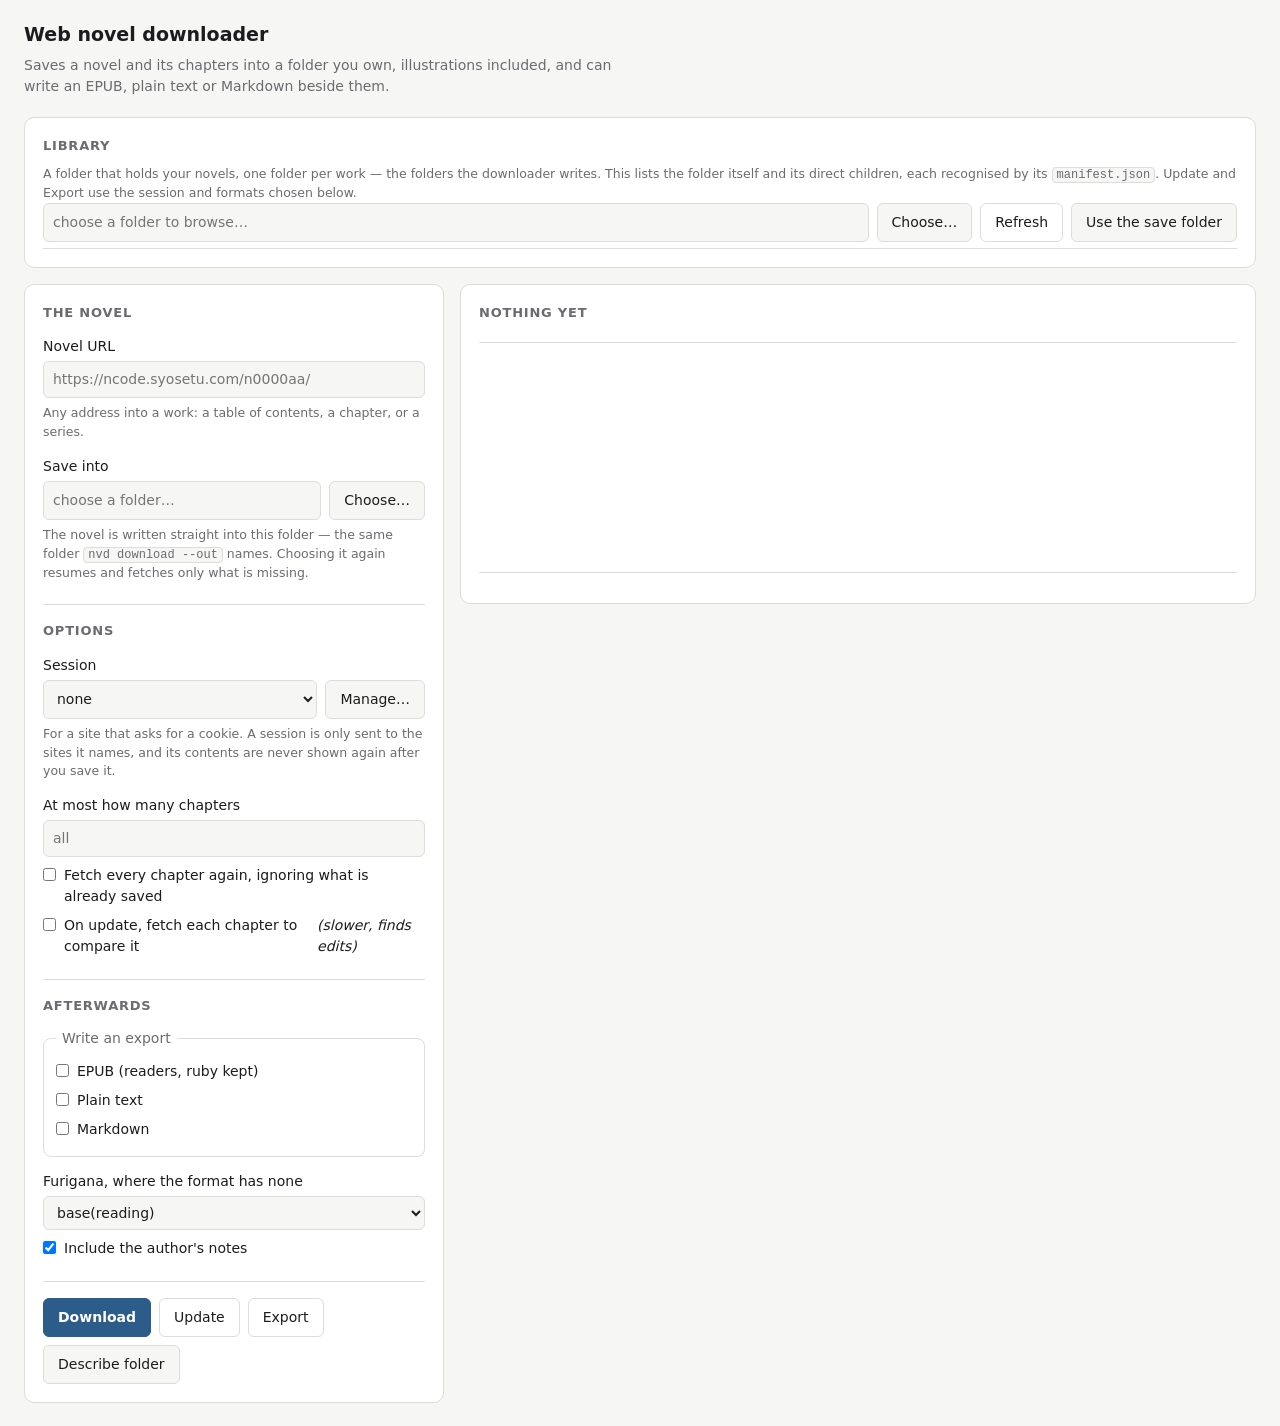
<file: apps/gui/ui/index.html>
<!DOCTYPE html>
<html lang="en">
  <head>
    <meta charset="utf-8" />
    <meta name="viewport" content="width=device-width, initial-scale=1" />
    <title>nvd — web novel downloader</title>
    <link rel="stylesheet" href="style.css" />
    <script src="app.js" defer></script>
  </head>
  <body>
    <header>
      <h1>Web novel downloader</h1>
      <p class="sub">
        Saves a novel and its chapters into a folder you own, illustrations
        included, and can write an EPUB, plain text or Markdown beside them.
      </p>
    </header>

    <main>
      <section class="panel" id="library">
        <h2>Library</h2>
        <p class="hint">
          A folder that holds your novels, one folder per work — the folders the
          downloader writes. This lists the folder itself and its direct
          children, each recognised by its <code>manifest.json</code>. Update
          and Export use the session and formats chosen below.
        </p>
        <div class="row">
          <input
            id="library-dir"
            type="text"
            aria-label="Library folder"
            placeholder="choose a folder to browse…"
            spellcheck="false"
          />
          <button type="button" id="library-browse" class="quiet">
            Choose…
          </button>
          <button type="button" id="library-refresh">Refresh</button>
          <button type="button" id="library-use-save" class="quiet">
            Use the save folder
          </button>
        </div>
        <p id="library-status" class="hint" role="status"></p>
        <ul id="library-list"></ul>
      </section>

      <form class="panel" id="form" autocomplete="off">
        <h2>The novel</h2>

        <label for="url">Novel URL</label>
        <input
          id="url"
          name="url"
          type="text"
          placeholder="https://ncode.syosetu.com/n0000aa/"
          spellcheck="false"
        />
        <p class="hint" id="url-hint">
          Any address into a work: a table of contents, a chapter, or a series.
        </p>

        <label for="dir">Save into</label>
        <div class="row">
          <input
            id="dir"
            name="dir"
            type="text"
            placeholder="choose a folder…"
            spellcheck="false"
          />
          <button type="button" id="browse" class="quiet">Choose…</button>
        </div>
        <p class="hint">
          The novel is written straight into this folder — the same folder
          <code>nvd download --out</code> names. Choosing it again resumes and
          fetches only what is missing.
        </p>

        <h2>Options</h2>

        <div class="field">
          <label for="session">Session</label>
          <div class="row">
            <select id="session">
              <option value="">none</option>
            </select>
            <button type="button" id="manage-sessions" class="quiet">
              Manage…
            </button>
          </div>
        </div>
        <p class="hint">
          For a site that asks for a cookie. A session is only sent to the sites
          it names, and its contents are never shown again after you save it.
        </p>

        <div class="field">
          <label for="max">At most how many chapters</label>
          <input id="max" type="number" min="1" step="1" placeholder="all" />
        </div>

        <label class="check">
          <input id="force" type="checkbox" />
          Fetch every chapter again, ignoring what is already saved
        </label>

        <label class="check">
          <input id="check" type="checkbox" />
          On update, fetch each chapter to compare it <em>(slower, finds edits)</em>
        </label>

        <h2>Afterwards</h2>

        <fieldset>
          <legend>Write an export</legend>
          <label class="check">
            <input id="epub" type="checkbox" /> EPUB (readers, ruby kept)
          </label>
          <label class="check">
            <input id="txt" type="checkbox" /> Plain text
          </label>
          <label class="check">
            <input id="md" type="checkbox" /> Markdown
          </label>
        </fieldset>

        <div class="field">
          <label for="ruby">Furigana, where the format has none</label>
          <select id="ruby">
            <option value="parenthesised">base(reading)</option>
            <option value="base_only">base only</option>
          </select>
        </div>

        <label class="check">
          <input id="notes" type="checkbox" checked />
          Include the author's notes
        </label>

        <div class="buttons">
          <button type="submit" id="download" class="primary">Download</button>
          <button type="button" id="update">Update</button>
          <button type="button" id="export">Export</button>
          <button type="button" id="describe" class="quiet">Describe folder</button>
        </div>
      </form>

      <section class="panel" id="output">
        <h2 id="output-title">Nothing yet</h2>
        <p class="counts" id="counts"></p>

        <details id="details" hidden>
          <summary>What the folder holds</summary>
          <dl id="facts"></dl>
        </details>

        <ol id="chapters" aria-live="polite"></ol>

        <div id="summary"></div>
      </section>
    </main>

    <dialog id="sessions-dialog" aria-labelledby="sessions-title">
      <h2 id="sessions-title">Sessions</h2>
      <p class="hint">
        A session is a cookie jar you exported from your own browser. It is a
        credential: this panel shows what it holds, never the values.
      </p>

      <ul id="session-list"></ul>
      <p id="sessions-status" class="hint" role="status"></p>

      <h3>Add from a cookies file</h3>
      <p class="hint">
        The <code>cookies.txt</code> a browser export extension writes. Saving
        an existing name again replaces it — that is how you refresh one.
      </p>
      <label for="session-name">Name</label>
      <input
        id="session-name"
        type="text"
        placeholder="pixiv"
        spellcheck="false"
      />
      <label for="session-file">File</label>
      <div class="row">
        <input
          id="session-file"
          type="text"
          placeholder="choose a cookies.txt…"
          spellcheck="false"
        />
        <button type="button" id="session-browse" class="quiet">Choose…</button>
      </div>
      <div class="buttons">
        <button type="button" id="session-save-file">Save session</button>
      </div>

      <details>
        <summary>Or paste a <code>Cookie</code> header</summary>
        <p class="hint">
          Copied from the browser's developer tools, for one site. It uses the
          name above.
        </p>
        <label for="session-host">Site</label>
        <input
          id="session-host"
          type="text"
          placeholder="novel18.syosetu.com"
          spellcheck="false"
        />
        <label for="session-header">Header</label>
        <textarea
          id="session-header"
          rows="3"
          spellcheck="false"
          placeholder="name=value; name2=value2"
        ></textarea>
        <div class="buttons">
          <button type="button" id="session-save-header">Save session</button>
        </div>
      </details>

      <div class="buttons">
        <button type="button" id="sessions-close">Close</button>
      </div>
    </dialog>
  </body>
</html>
</file>
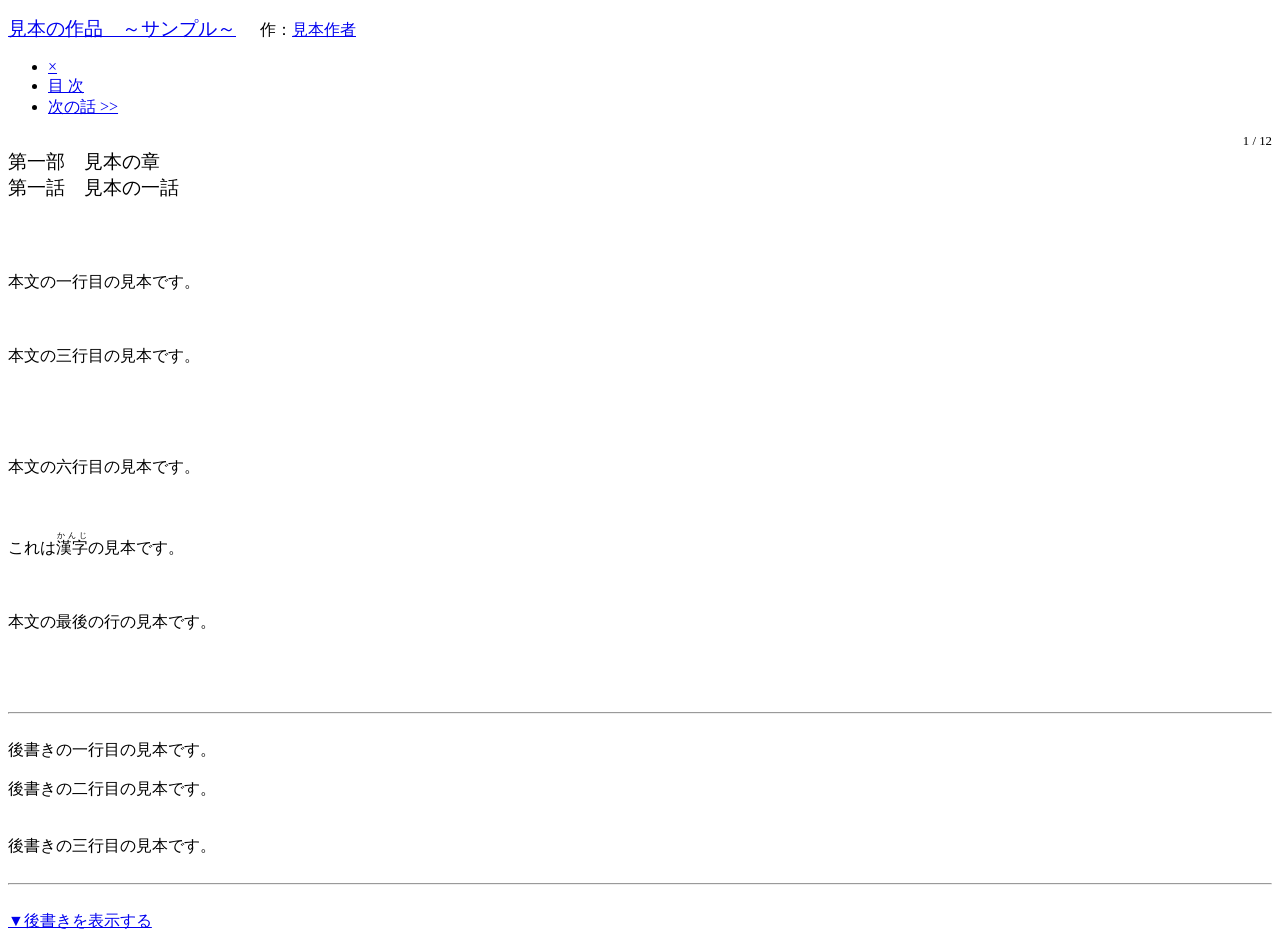
<file: crates/sources/tests/fixtures/hameln/chapter.html>
<!DOCTYPE html>
<html lang="ja">
<head>
<meta charset="utf-8">
<title>第一話　見本の一話 - ハーメルン</title>
</head>
<body>
<div id="maind">
<div class="ss">

<p><span style="font-size:120%"><a href="https://syosetu.org/novel/000000/">見本の作品　～サンプル～</a></span> 　 作：<a href="https://syosetu.org/user/000000/">見本作者</a><br></p><div class="novelnavi">
<ul class="nl">
<li class="novelnb"><a href="https://syosetu.org/novel/000000/1.html#">×</a></li>
<li class="novelmokuzi"><a href="https://syosetu.org/novel/000000/">目 次</a></li> 
<li class="novelnb">  <a href="https://syosetu.org/novel/000000/2.html" class="next_page_link">次の話 &gt;&gt;</a></li> 
</ul>
</div>
<p></p>
 <div style="text-align:right;font-size:80%">1 / 12</div>


<span style="font-size:120%">第一部　見本の章<br> 第一話　見本の一話</span>
<span id="analytics_start"></span><br><br>
<div id="honbun"><p id="0">　</p><p id="1"> 本文の一行目の見本です。</p><p id="2">　</p><p id="3"> 本文の三行目の見本です。</p><p id="4">　</p><p id="5">　</p><p id="6"> 本文の六行目の見本です。</p><p id="7">　</p><p id="8"> これは<ruby><rb>漢字</rb><rp>(</rp><rt>かんじ</rt><rp>)</rp></ruby>の見本です。</p><p id="9">　</p><p id="10"> 本文の最後の行の見本です。</p><p id="11">　</p></div>
<div id="atogaki"><br><hr><br>後書きの一行目の見本です。<br><br>後書きの二行目の見本です。<br><br><br>後書きの三行目の見本です。</div>
<div id="atogaki_open"><br><hr><br><a href="https://syosetu.org/novel/000000/1.html" class="atogaki_view_toggle">▼後書きを表示する</a><br></div>
</div>

</div>
</body>
</html>
</file>
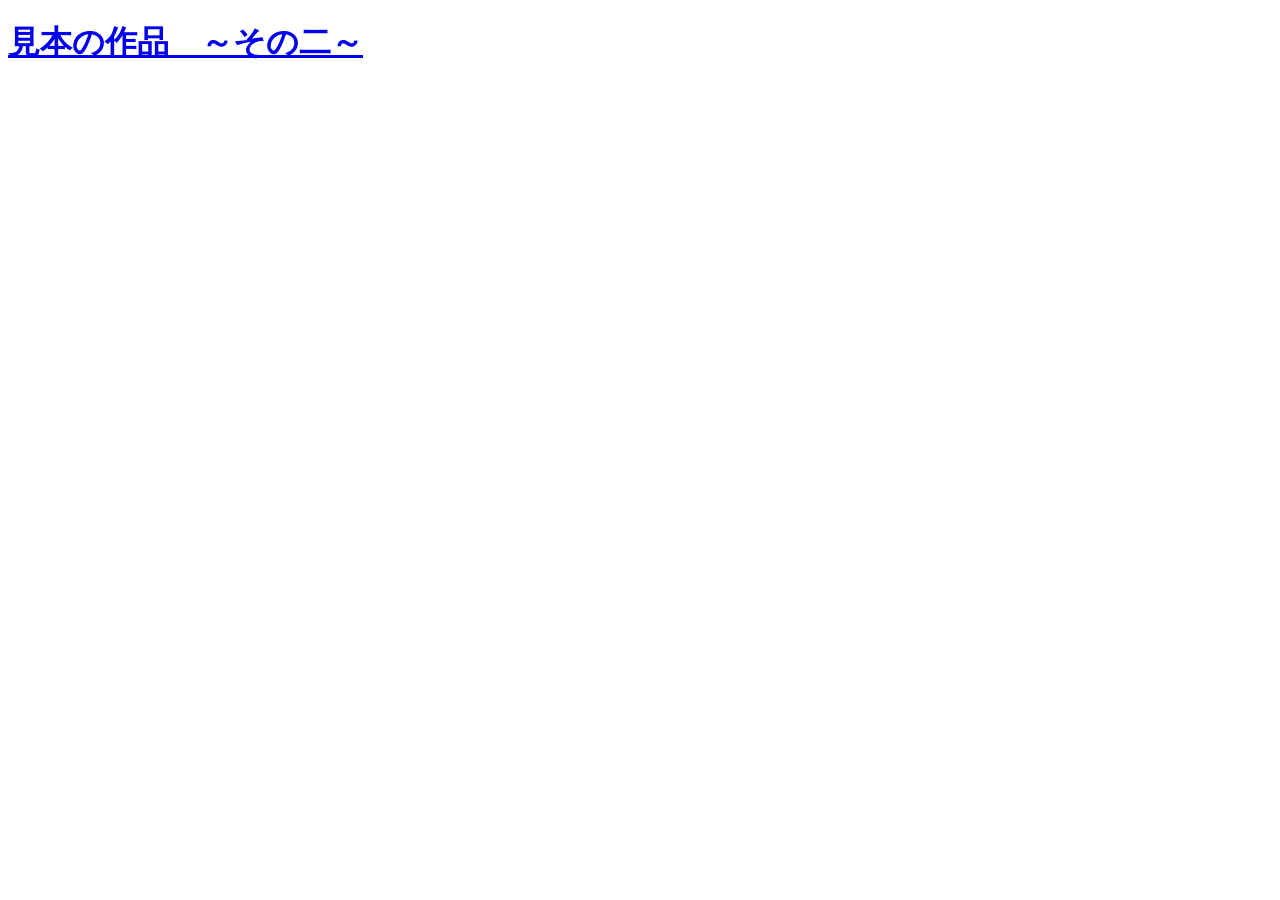
<file: crates/sources/tests/fixtures/kakuyomu/work-arcs.html>
<!DOCTYPE html><html lang="ja"><head><meta charset="utf-8"><title>work - Kakuyomu</title></head><body>
<main><h1><span><a title="見本の作品　～その二～" href="/works/10000000000000000002">見本の作品　～その二～</a></span></h1></main>
<script id="__NEXT_DATA__" type="application/json">{"props":{"pageProps":{"__APOLLO_STATE__":{"FeatureFlag:work-toc-v2":true,"Work:10000000000000000002":{"__typename":"Work","id":"10000000000000000002","title":"見本の作品　～その二～","catchphrase":"これはキャッチコピーの見本です。","introduction":"　あらすじの見本です。\n\n　二行目の見本です。","tagLabels":["恋愛","ラブコメ"],"genre":"ROMANCE","isSexual":true,"isViolent":true,"isCruel":true,"serialStatus":"RUNNING","publicEpisodeCount":1069,"adminCoverImageUrl":null,"author":{"__ref":"UserAccount:10000000000000000010"},"tableOfContentsV2":[{"__ref":"TableOfContentsChapter:10000000000000000007"},{"__ref":"TableOfContentsChapter:10000000000000000008"}]},"TableOfContentsChapter:10000000000000000007":{"__typename":"TableOfContentsChapter","id":"10000000000000000007","chapter":{"__ref":"Chapter:10000000000000000007"},"episodeUnions":[{"__ref":"Episode:10000000000000000004"},{"__ref":"Episode:10000000000000000006"}]},"Chapter:10000000000000000007":{"__typename":"Chapter","id":"10000000000000000007","level":1,"title":"見本の章"},"Episode:10000000000000000004":{"__typename":"Episode","id":"10000000000000000004","title":"１、見本の一話","publishedAt":"2021-07-03T06:46:00.000Z"},"Episode:10000000000000000006":{"__typename":"Episode","id":"10000000000000000006","title":"２、見本の二話","publishedAt":"2021-07-03T06:47:12.000Z"},"TableOfContentsChapter:10000000000000000008":{"__typename":"TableOfContentsChapter","id":"10000000000000000008","chapter":{"__ref":"Chapter:10000000000000000008"},"episodeUnions":[{"__ref":"Episode:10000000000000000011"},{"__ref":"Episode:10000000000000000012"}]},"Chapter:10000000000000000008":{"__typename":"Chapter","id":"10000000000000000008","level":1,"title":"見本の二章"},"Episode:10000000000000000011":{"__typename":"Episode","id":"10000000000000000011","title":"３、見本の三話","publishedAt":"2021-07-03T06:52:19.000Z"},"Episode:10000000000000000012":{"__typename":"Episode","id":"10000000000000000012","title":"４、見本の四話","publishedAt":"2021-07-03T06:53:41.000Z"},"UserAccount:10000000000000000010":{"__typename":"UserAccount","id":"10000000000000000010","name":"sample_author","activityName":"見本の作者"}}}},"page":"/works/[id]"}</script>
</body></html>
</file>
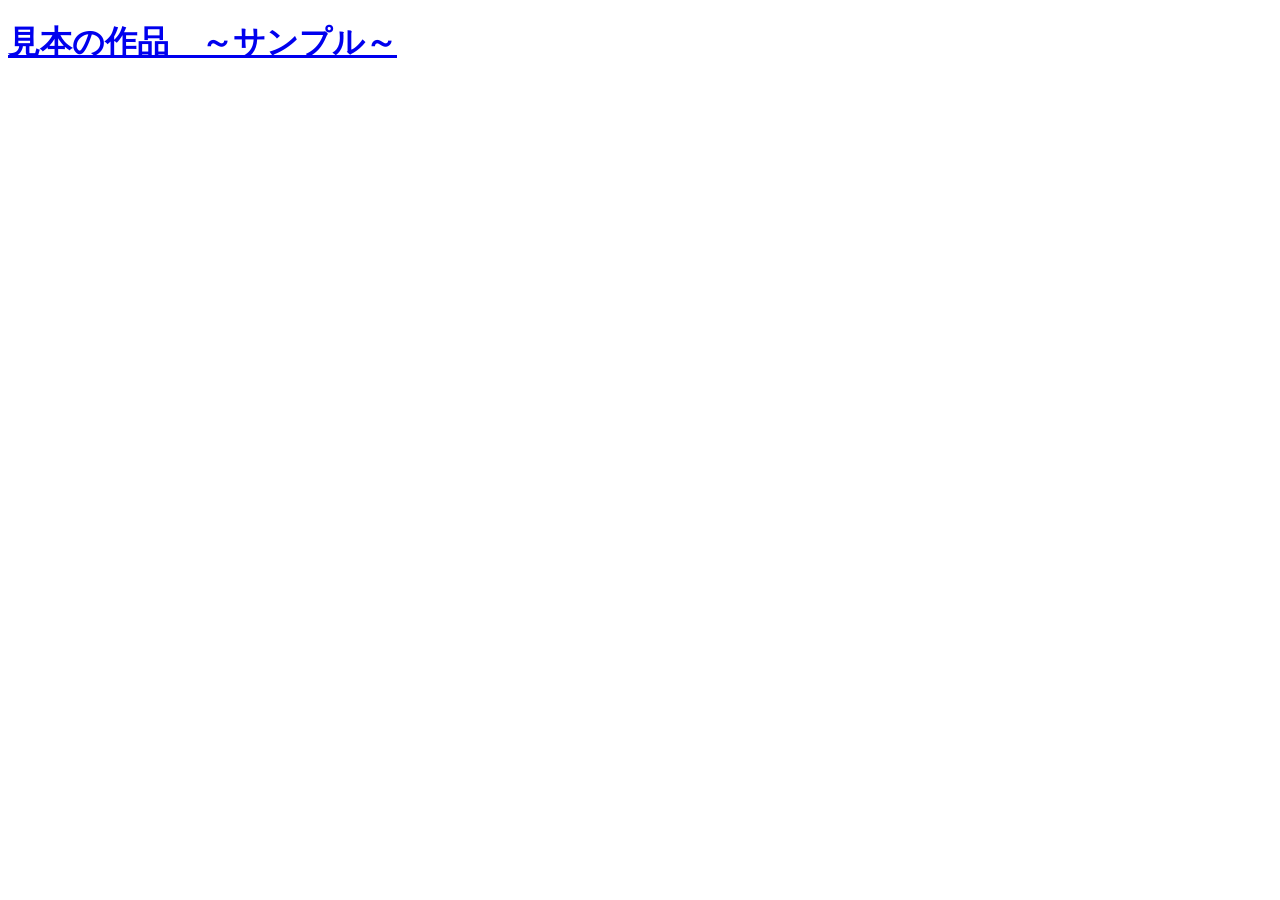
<file: crates/sources/tests/fixtures/kakuyomu/work-flat.html>
<!DOCTYPE html><html lang="ja"><head><meta charset="utf-8"><title>work - Kakuyomu</title></head><body>
<main><h1><span><a title="見本の作品　～サンプル～" href="/works/10000000000000000001">見本の作品　～サンプル～</a></span></h1></main>
<script id="__NEXT_DATA__" type="application/json">{"props":{"pageProps":{"__APOLLO_STATE__":{"FeatureFlag:work-toc-v2":true,"Work:10000000000000000001":{"__typename":"Work","id":"10000000000000000001","title":"見本の作品　～サンプル～","catchphrase":"これはキャッチコピーの見本です。","introduction":"\n　あらすじの見本です。\n\n　二行目の見本です。\n\n　\n","tagLabels":["ファンタジー","冒険"],"genre":"FANTASY","isSexual":true,"isViolent":true,"isCruel":true,"serialStatus":"RUNNING","publicEpisodeCount":11,"adminCoverImageUrl":null,"author":{"__ref":"UserAccount:10000000000000000009"},"tableOfContentsV2":[{"__ref":"TableOfContentsChapter:"}]},"TableOfContentsChapter:":{"__typename":"TableOfContentsChapter","id":"","chapter":null,"episodeUnions":[{"__ref":"Episode:10000000000000000003"},{"__ref":"Episode:10000000000000000005"}]},"Episode:10000000000000000003":{"__typename":"Episode","id":"10000000000000000003","title":"第1話　見本の一話","publishedAt":"2026-10-06T22:08:26.000Z"},"Episode:10000000000000000005":{"__typename":"Episode","id":"10000000000000000005","title":"第2話　見本の二話","publishedAt":"2026-10-07T22:08:19.000Z"},"UserAccount:10000000000000000009":{"__typename":"UserAccount","id":"10000000000000000009","name":"sample_writer","activityName":"見本の作者"}}}},"page":"/works/[id]"}</script>
</body></html>
</file>
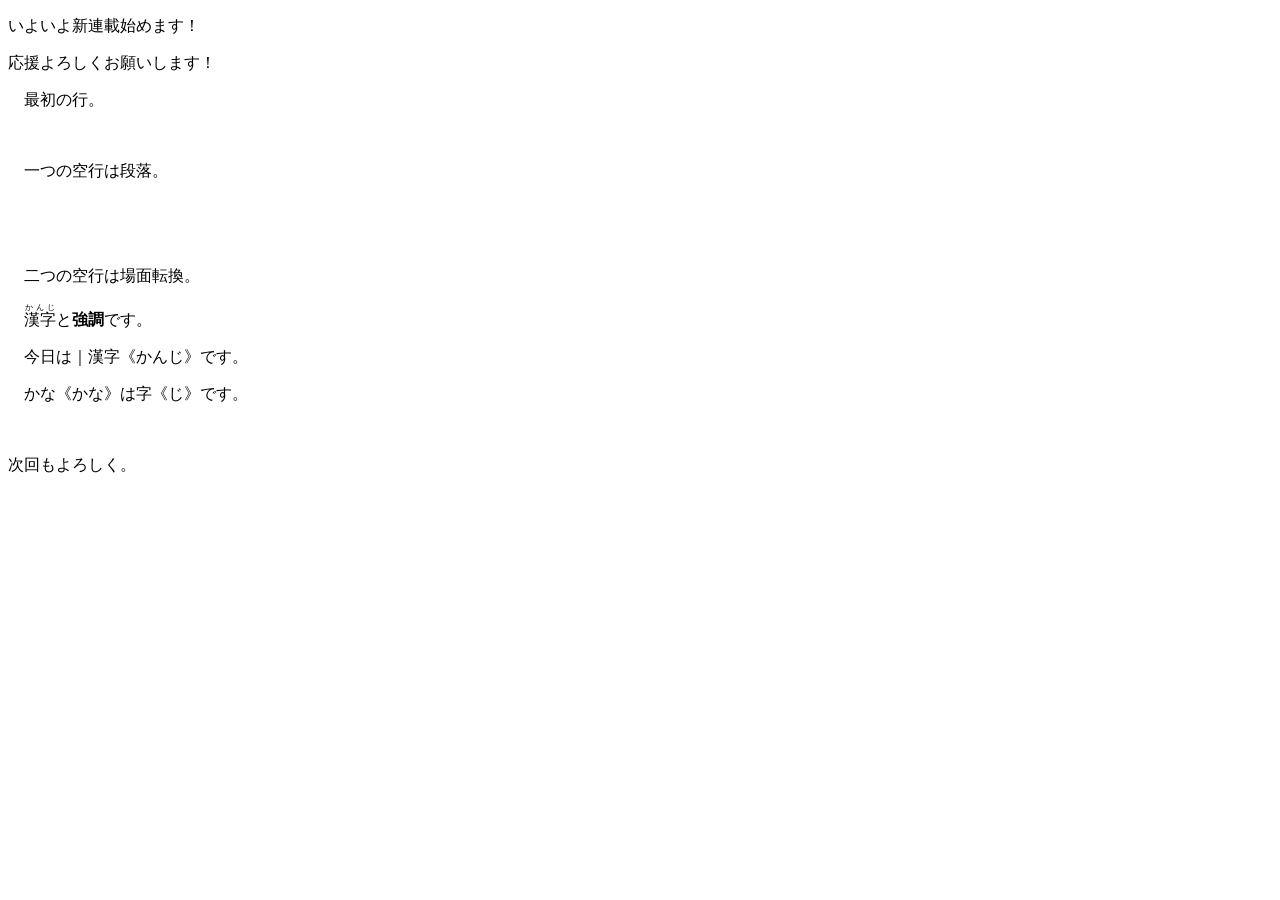
<file: crates/sources/tests/fixtures/narou/chapter.html>
<!DOCTYPE html><html lang="ja"><head><meta charset="utf-8"></head><body>
<div class="p-novel__body">
  <div class="js-novel-text p-novel__text p-novel__text--preface">
    <p id="Lp1">いよいよ新連載始めます！</p>
    <p id="Lp2">応援よろしくお願いします！</p>
  </div>
  <div class="js-novel-text p-novel__text">
    <p id="L1">　最初の行。</p>
    <p id="L2"><br /></p>
    <p id="L3">　一つの空行は段落。</p>
    <p id="L4"><br /></p>
    <p id="L5"><br /></p>
    <p id="L6">　二つの空行は場面転換。</p>
    <p id="L7">　<ruby>漢字<rt>かんじ</rt></ruby>と<b>強調</b>です。</p>
    <p id="L8">　今日は｜漢字《かんじ》です。</p>
    <p id="L9">　かな《かな》は字《じ》です。</p>
    <p id="L10"><br /></p>
  </div>
  <div class="js-novel-text p-novel__text p-novel__text--afterword">
    <p id="La1">次回もよろしく。</p>
  </div>
</div></body></html>
</file>
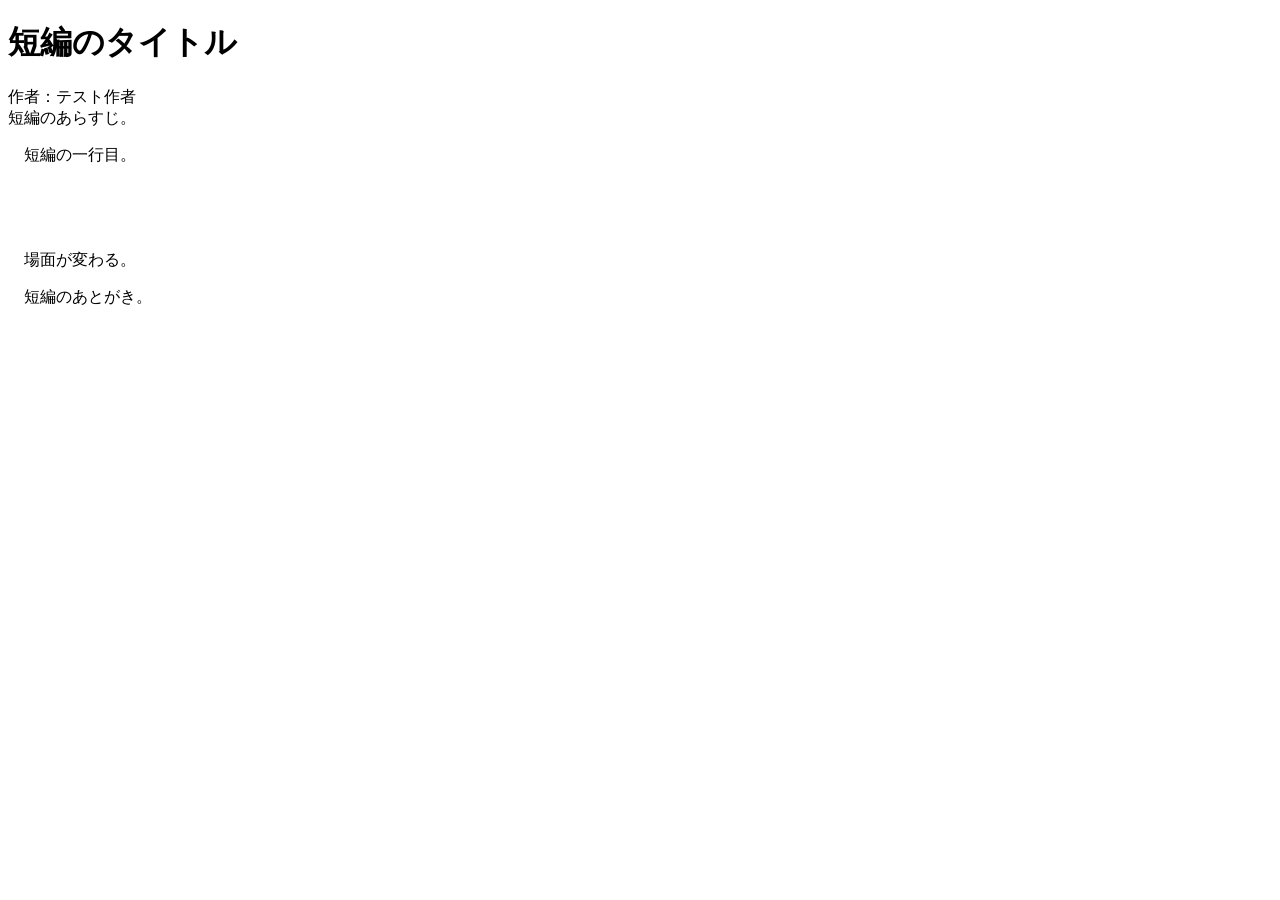
<file: crates/sources/tests/fixtures/narou/short-story.html>
<!DOCTYPE html><html lang="ja"><head><meta charset="utf-8"></head><body>
<div class="p-novel">
  <h1 class="p-novel__title">短編のタイトル</h1>
  <div class="p-novel__author">作者：テスト作者 </div>
  <div id="novel_ex" class="p-novel__summary">短編のあらすじ。</div>
  <div class="p-novel__body">
    <div class="js-novel-text p-novel__text">
      <p id="L1">　短編の一行目。</p>
      <p id="L2"><br /></p>
      <p id="L3"><br /></p>
      <p id="L4">　場面が変わる。</p>
    </div>
    <div class="js-novel-text p-novel__text p-novel__text--afterword">
      <p id="La1">　短編のあとがき。</p>
    </div>
  </div>
</div></body></html>
</file>
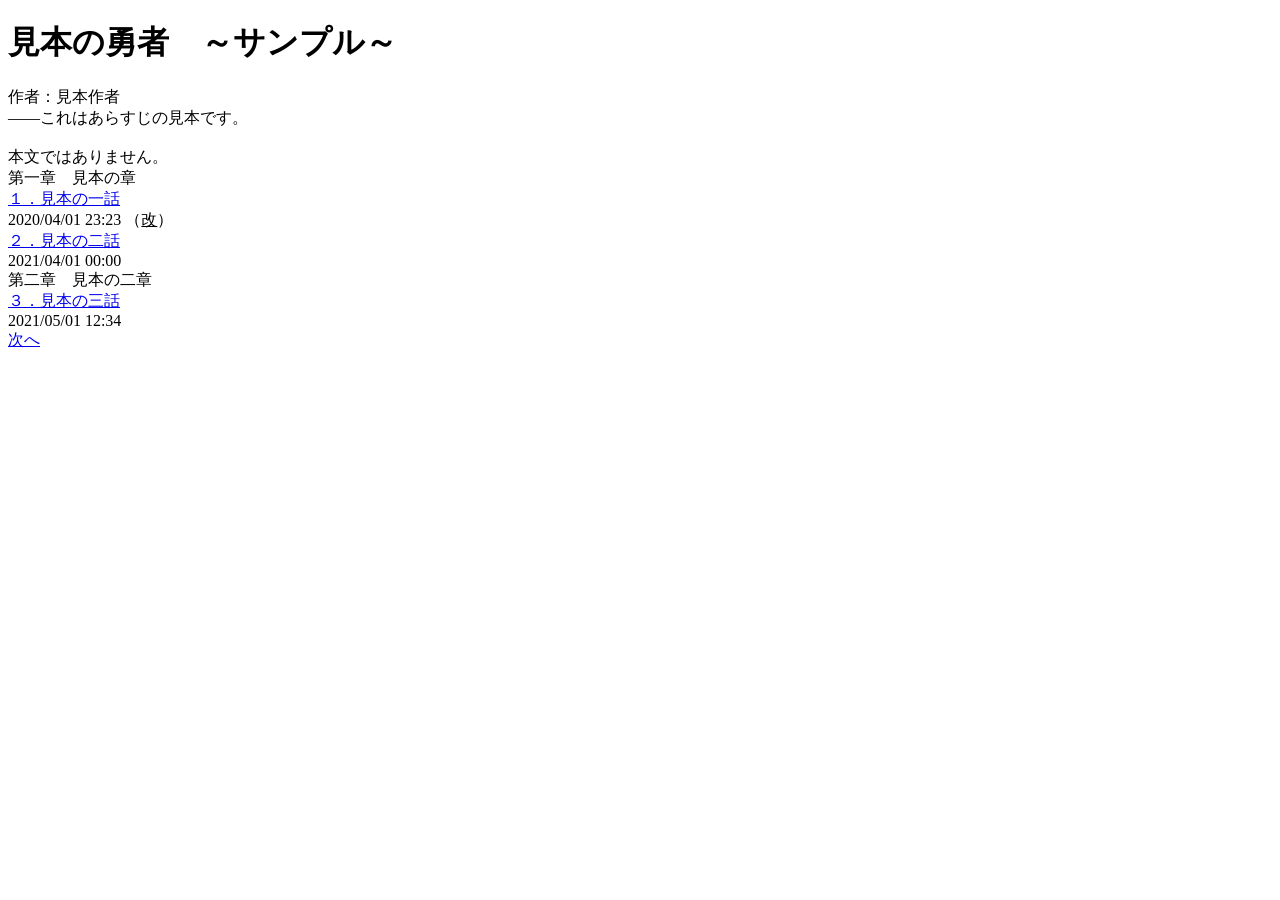
<file: crates/sources/tests/fixtures/narou/toc.html>
<!DOCTYPE html><html lang="ja"><head><meta charset="utf-8"></head><body>
<div class="p-novel">
  <h1 class="p-novel__title">見本の勇者　～サンプル～</h1>
  <div class="p-novel__author">作者：見本作者 </div>
  <div id="novel_ex" class="p-novel__summary">――これはあらすじの見本です。<br /> <br /> 本文ではありません。</div>
  <div class="p-eplist">
    <div class="p-eplist__chapter-title">第一章　見本の章</div>
    <div class="p-eplist__sublist">
      <a href="/n0000aa/1/" class="p-eplist__subtitle"> １．見本の一話 </a>
      <div class="p-eplist__update"> 2020/04/01 23:23 <span title="2023/09/01 14:36 改稿">（<u>改</u>）</span> </div>
    </div>
    <div class="p-eplist__sublist">
      <a href="/n0000aa/2/" class="p-eplist__subtitle"> ２．見本の二話 </a>
      <div class="p-eplist__update"> 2021/04/01 00:00 </div>
    </div>
    <div class="p-eplist__chapter-title">第二章　見本の二章</div>
    <div class="p-eplist__sublist">
      <a href="/n0000aa/3/" class="p-eplist__subtitle"> ３．見本の三話 </a>
      <div class="p-eplist__update"> 2021/05/01 12:34 </div>
    </div>
  </div>
  <div class="c-pager">
    <a href="?p=2" class="c-pager__item c-pager__item--next">次へ</a>
  </div>
</div></body></html>
</file>
<file: apps/gui/ui/style.css>
:root {
  --bg: #f6f6f4;
  --panel: #ffffff;
  --ink: #1c1c1e;
  --dim: #6b6b70;
  --line: #dcdcd8;
  --accent: #2b5c8a;
  --ok: #1f7a4d;
  --warn: #9a6a00;
  --bad: #a4342c;
}

@media (prefers-color-scheme: dark) {
  :root {
    --bg: #1b1b1d;
    --panel: #242427;
    --ink: #ececee;
    --dim: #a0a0a6;
    --line: #3a3a3f;
    --accent: #7fb0dd;
    --ok: #6cc39a;
    --warn: #dcb45c;
    --bad: #e08a80;
  }
}

* {
  box-sizing: border-box;
}

body {
  margin: 0;
  background: var(--bg);
  color: var(--ink);
  font: 14px/1.5 system-ui, "Segoe UI", sans-serif;
}

header {
  padding: 20px 24px 12px;
}

h1 {
  margin: 0;
  font-size: 19px;
  font-weight: 600;
}

h2 {
  margin: 0 0 10px;
  font-size: 13px;
  font-weight: 600;
  text-transform: uppercase;
  letter-spacing: 0.06em;
  color: var(--dim);
}

.sub {
  margin: 6px 0 0;
  max-width: 70ch;
  color: var(--dim);
}

main {
  display: grid;
  grid-template-columns: minmax(320px, 420px) 1fr;
  gap: 16px;
  align-items: start;
  padding: 8px 24px 24px;
}

@media (max-width: 860px) {
  main {
    grid-template-columns: 1fr;
  }
}

.panel {
  background: var(--panel);
  border: 1px solid var(--line);
  border-radius: 10px;
  padding: 18px;
}

#output {
  display: flex;
  flex-direction: column;
  min-height: 320px;
  max-height: calc(100vh - 140px);
}

form label,
.field label {
  display: block;
  margin: 14px 0 4px;
  font-weight: 500;
}

form h2:not(:first-child) {
  margin-top: 22px;
  padding-top: 16px;
  border-top: 1px solid var(--line);
}

input[type="text"],
input[type="number"],
select,
textarea {
  width: 100%;
  padding: 7px 9px;
  border: 1px solid var(--line);
  border-radius: 6px;
  background: var(--bg);
  color: inherit;
  font: inherit;
}

textarea {
  resize: vertical;
}

input:focus-visible,
select:focus-visible,
textarea:focus-visible,
button:focus-visible {
  outline: 2px solid var(--accent);
  outline-offset: 1px;
}

.row {
  display: flex;
  gap: 8px;
}

button {
  padding: 8px 14px;
  border: 1px solid var(--line);
  border-radius: 6px;
  background: var(--panel);
  color: inherit;
  font: inherit;
  cursor: pointer;
  white-space: nowrap;
}

button:hover:not(:disabled) {
  border-color: var(--accent);
}

button:disabled {
  opacity: 0.5;
  cursor: default;
}

button.primary {
  background: var(--accent);
  border-color: var(--accent);
  color: #fff;
  font-weight: 600;
}

button.quiet {
  background: var(--bg);
}

button.danger {
  border-color: var(--bad);
  color: var(--bad);
}

.buttons {
  display: flex;
  flex-wrap: wrap;
  gap: 8px;
  margin-top: 22px;
  padding-top: 16px;
  border-top: 1px solid var(--line);
}

.check {
  display: flex;
  gap: 8px;
  align-items: baseline;
  margin: 8px 0;
  font-weight: 400;
}

.check input {
  margin: 0;
  transform: translateY(1px);
}

fieldset {
  margin: 12px 0;
  padding: 4px 12px 8px;
  border: 1px solid var(--line);
  border-radius: 8px;
}

legend {
  padding: 0 6px;
  color: var(--dim);
}

.hint {
  margin: 6px 0 0;
  color: var(--dim);
  font-size: 12.5px;
}

code {
  background: var(--bg);
  border: 1px solid var(--line);
  border-radius: 4px;
  padding: 0 4px;
  font-size: 12px;
}

.counts {
  margin: 0 0 10px;
  color: var(--dim);
}

#chapters {
  flex: 1;
  overflow-y: auto;
  margin: 0;
  padding: 0;
  list-style: none;
  border-top: 1px solid var(--line);
}

#chapters li {
  display: grid;
  grid-template-columns: 4.5em 1fr auto;
  gap: 10px;
  padding: 5px 2px;
  border-bottom: 1px solid var(--line);
}

#chapters .index {
  color: var(--dim);
  font-variant-numeric: tabular-nums;
}

#chapters .state {
  font-size: 12px;
  text-transform: uppercase;
  letter-spacing: 0.04em;
}

#chapters .state.fetched {
  color: var(--ok);
}

#chapters .state.skipped,
#chapters .state.checked {
  color: var(--dim);
}

#chapters .title {
  overflow: hidden;
  text-overflow: ellipsis;
  white-space: nowrap;
}

#summary {
  margin-top: 12px;
  padding-top: 12px;
  border-top: 1px solid var(--line);
}

#summary p {
  margin: 4px 0;
}

#summary .title {
  font-size: 16px;
  font-weight: 600;
}

.error {
  color: var(--bad);
  white-space: pre-wrap;
}

.warn {
  color: var(--warn);
}

.ok {
  color: var(--ok);
}

dl {
  display: grid;
  grid-template-columns: max-content 1fr;
  gap: 2px 14px;
  margin: 10px 0 0;
}

dt {
  color: var(--dim);
}

dd {
  margin: 0;
}

dialog {
  width: min(560px, calc(100vw - 32px));
  max-height: calc(100vh - 64px);
  padding: 20px;
  border: 1px solid var(--line);
  border-radius: 10px;
  background: var(--panel);
  color: var(--ink);
}

dialog::backdrop {
  background: rgb(0 0 0 / 0.35);
}

dialog h3 {
  margin: 22px 0 6px;
  padding-top: 14px;
  border-top: 1px solid var(--line);
  font-size: 13px;
  font-weight: 600;
  text-transform: uppercase;
  letter-spacing: 0.06em;
  color: var(--dim);
}

dialog label {
  display: block;
  margin: 14px 0 4px;
  font-weight: 500;
}

dialog .buttons {
  margin-top: 12px;
  padding-top: 12px;
}

dialog .buttons:last-child {
  border-top: 0;
}

dialog summary {
  margin-top: 18px;
  cursor: pointer;
  color: var(--accent);
}

#session-list {
  margin: 12px 0 0;
  padding: 0;
  list-style: none;
  border-top: 1px solid var(--line);
}

#session-list li {
  display: grid;
  grid-template-columns: 1fr auto;
  gap: 2px 12px;
  padding: 8px 2px;
  border-bottom: 1px solid var(--line);
}

#session-list li.empty {
  display: block;
  color: var(--dim);
}

#session-list .name {
  font-weight: 600;
}

#session-list .meta {
  color: var(--dim);
  font-size: 12.5px;
}

#session-list .actions {
  grid-column: 2;
  grid-row: 1 / span 2;
  display: flex;
  gap: 6px;
  align-items: center;
}

#sessions-status {
  min-height: 1.5em;
}

#library {
  grid-column: 1 / -1;
}

#library .row {
  flex-wrap: wrap;
}

#library .row input {
  flex: 1 1 260px;
  width: auto;
}

#library-list {
  margin: 4px 0 0;
  padding: 0;
  list-style: none;
  border-top: 1px solid var(--line);
}

#library-list li {
  display: grid;
  grid-template-columns: 1fr auto;
  gap: 2px 16px;
  align-items: center;
  padding: 12px 2px;
  border-bottom: 1px solid var(--line);
}

#library-list li.empty {
  display: block;
  padding: 12px 2px;
  color: var(--dim);
}

#library-list .title {
  font-weight: 600;
}

#library-list .meta {
  color: var(--dim);
  font-size: 12.5px;
}

#library-list .path {
  color: var(--dim);
  font-size: 12px;
  font-family: ui-monospace, "Cascadia Mono", Consolas, monospace;
  overflow-wrap: anywhere;
}

#library-list .problem {
  color: var(--bad);
  font-size: 12.5px;
}

#library-list .actions {
  display: flex;
  flex-wrap: wrap;
  gap: 6px;
  justify-content: flex-end;
}

@media (max-width: 640px) {
  #library-list li {
    grid-template-columns: 1fr;
  }

  #library-list .actions {
    justify-content: flex-start;
  }
}
</file>
